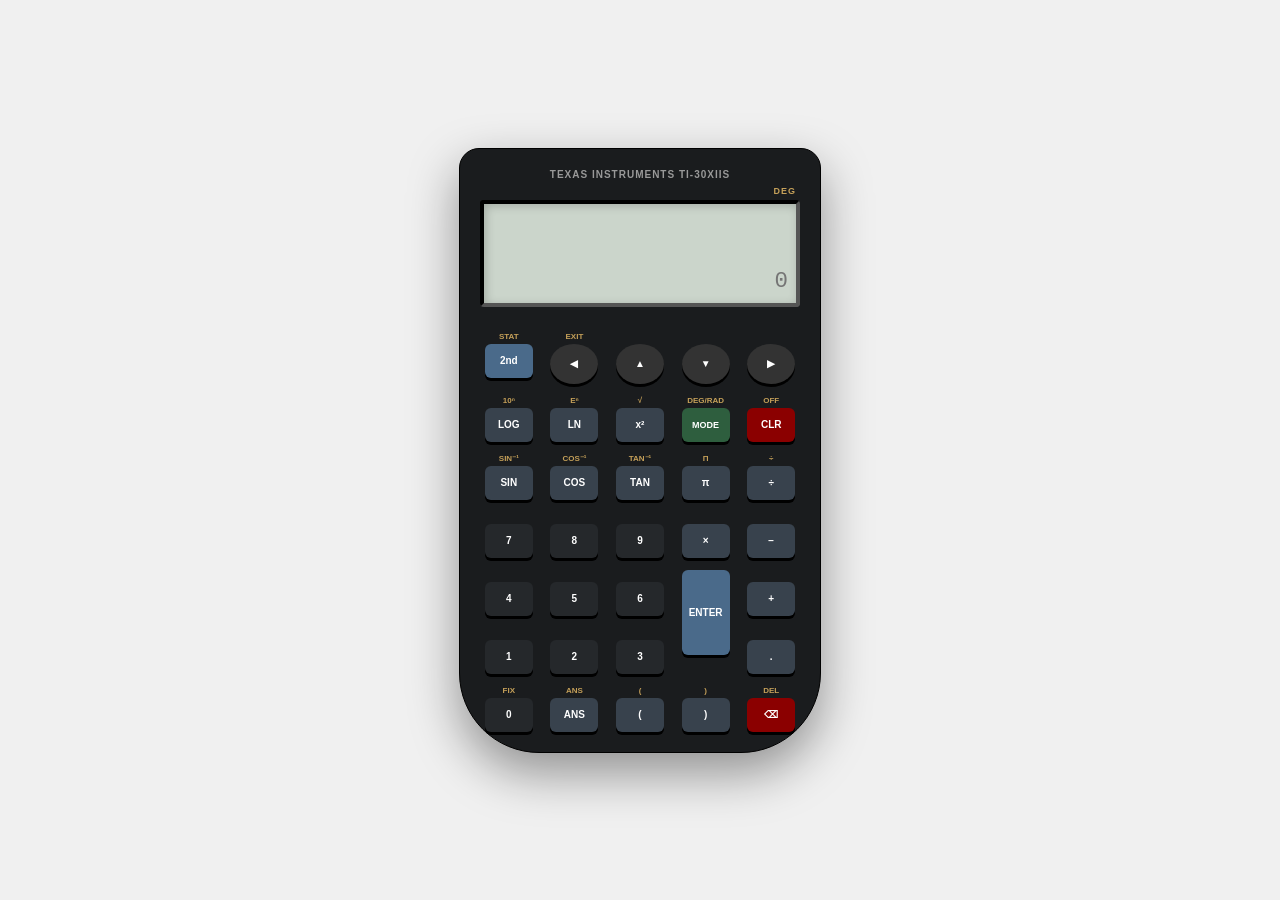
<file: index.html>
<!DOCTYPE html>
<html lang="en">
<head>
    <meta charset="UTF-8">
    <meta name="viewport" content="width=device-width, initial-scale=1.0">
    <title>Scientific Calculator</title>
    <style>
        :root {
            --bg-color: #f0f0f0;
            --calc-body: #1a1c1e;
            --screen-bg: #cbd5cb;
            --btn-blue: #4a6a8a;
            --btn-dark: #25282b;
            --btn-op: #38424d;
            --text-gold: #c5a059;
        }

        body {
            margin: 0;
            background-color: var(--bg-color);
            display: flex;
            justify-content: center;
            align-items: center;
            height: 100vh;
            font-family: Arial, sans-serif;
        }

        .calculator {
            background-color: var(--calc-body);
            width: 320px;
            padding: 20px;
            border-radius: 20px 20px 80px 80px;
            box-shadow: 0 20px 50px rgba(0,0,0,0.4);
            border: 1px solid #000;
            position: relative;
        }

        .brand-header {
            text-align: center;
            color: #999;
            font-size: 10px;
            font-weight: bold;
            letter-spacing: 1px;
            margin-bottom: 6px;
        }

        /* DEG/RAD indicator */
        #mode-indicator {
            text-align: right;
            font-size: 9px;
            color: var(--text-gold);
            font-weight: bold;
            letter-spacing: 1px;
            padding-right: 4px;
            margin-bottom: 4px;
        }

        #display-container {
            background-color: var(--screen-bg);
            border: 4px inset #555;
            border-radius: 4px;
            padding: 6px 10px 8px;
            height: 85px;
            margin-bottom: 25px;
            box-shadow: inset 2px 2px 10px rgba(0,0,0,0.2);
            display: flex;
            flex-direction: column;
            justify-content: space-between;
        }

        /* History line above main display */
        #history-line {
            font-family: 'Courier New', monospace;
            font-size: 0.72rem;
            color: #555;
            text-align: right;
            height: 16px;
            overflow: hidden;
            white-space: nowrap;
        }

        #display {
            width: 100%;
            border: none;
            background: transparent;
            text-align: right;
            font-family: 'Courier New', monospace;
            font-size: 1.4rem;
            color: #1a1a1a;
            outline: none;
        }

        .btn-grid {
            display: grid;
            grid-template-columns: repeat(5, 1fr);
            gap: 12px 8px;
        }

        .btn-wrapper {
            display: flex;
            flex-direction: column;
            align-items: center;
        }

        .sec-function {
            font-size: 8px;
            color: var(--text-gold);
            margin-bottom: 2px;
            height: 10px;
            font-weight: bold;
            text-transform: uppercase;
        }

        button.calc-btn {
            width: 48px;
            height: 34px;
            border-radius: 6px;
            border: none;
            color: white;
            font-size: 10px;
            font-weight: bold;
            cursor: pointer;
            box-shadow: 0 3px 0 #000;
            background-color: var(--btn-dark);
            transition: 0.1s;
        }

        button.calc-btn:active {
            transform: translateY(2px);
            box-shadow: 0 1px 0 #000;
        }

        .nav-btn {
            border-radius: 50% !important;
            height: 40px !important;
            background-color: #333 !important;
        }

        .blue-btn  { background-color: var(--btn-blue) !important; }
        .op-btn    { background-color: var(--btn-op) !important; }
        .clr-btn   { background-color: #8b0000 !important; }
        .mode-btn  { background-color: #2e5e3e !important; font-size: 9px !important; }

        /* HUB STYLES */
        #hub-container {
            display: none;
            background: #0b0b0b;
            min-height: 100vh;
            color: white;
            position: fixed;
            inset: 0;
            z-index: 9999;
            font-family: sans-serif;
            overflow-y: auto;
        }

        #top-nav {
            background: #1a1a1a;
            padding: 15px;
            text-align: center;
            border-bottom: 1px solid #333;
        }

        #game-grid {
            display: grid;
            grid-template-columns: repeat(auto-fill, minmax(140px, 1fr));
            gap: 15px;
            padding: 20px;
        }

        .game-card {
            background: #222;
            padding: 20px;
            border-radius: 10px;
            text-align: center;
            cursor: pointer;
            border: 1px solid #444;
        }

        .game-card:hover { border-color: #00ffcc; }

        #player { display: none; position: fixed; inset: 0; background: #000; z-index: 10000; }
        iframe   { width: 100%; height: 100%; border: none; }
        #close-btn {
            position: fixed; top: 10px; right: 10px; z-index: 10001;
            padding: 10px; background: red; color: white; border: none;
            cursor: pointer; border-radius: 5px; font-weight: bold;
        }
    </style>
</head>
<body>

<div id="calc-ui">
    <div class="calculator">
        <div class="brand-header">TEXAS INSTRUMENTS TI-30XIIS</div>
        <div id="mode-indicator">DEG</div>
        <div id="display-container">
            <div id="history-line"></div>
            <input type="text" id="display" placeholder="0" readonly>
        </div>

        <div class="btn-grid">

            <!-- Row 1: 2nd + nav -->
            <div class="btn-wrapper"><div class="sec-function">STAT</div><button class="calc-btn blue-btn" onclick="toggle2nd()">2nd</button></div>
            <div class="btn-wrapper"><div class="sec-function">EXIT</div><button class="calc-btn nav-btn" onclick="historyBack()">◀</button></div>
            <div class="btn-wrapper"><div class="sec-function"></div><button class="calc-btn nav-btn">▲</button></div>
            <div class="btn-wrapper"><div class="sec-function"></div><button class="calc-btn nav-btn">▼</button></div>
            <div class="btn-wrapper"><div class="sec-function"></div><button class="calc-btn nav-btn">▶</button></div>

            <!-- Row 2: LOG LN x² ^ CLR -->
            <div class="btn-wrapper"><div class="sec-function">10ⁿ</div><button class="calc-btn op-btn" id="btn-log" onclick="mathFunc('log')">LOG</button></div>
            <div class="btn-wrapper"><div class="sec-function">eⁿ</div><button class="calc-btn op-btn" onclick="mathFunc('ln')">LN</button></div>
            <div class="btn-wrapper"><div class="sec-function">√</div><button class="calc-btn op-btn" id="btn-sq" onclick="mathFunc('sq')">x²</button></div>
            <div class="btn-wrapper"><div class="sec-function">DEG/RAD</div><button class="calc-btn mode-btn" onclick="toggleMode()">MODE</button></div>
            <div class="btn-wrapper"><div class="sec-function">OFF</div><button class="calc-btn clr-btn" onclick="clearDisplay()">CLR</button></div>

            <!-- Row 3: SIN COS TAN π ÷ -->
            <div class="btn-wrapper"><div class="sec-function">sin⁻¹</div><button class="calc-btn op-btn" id="btn-sin" onclick="mathFunc('sin')">SIN</button></div>
            <div class="btn-wrapper"><div class="sec-function">cos⁻¹</div><button class="calc-btn op-btn" id="btn-cos" onclick="mathFunc('cos')">COS</button></div>
            <div class="btn-wrapper"><div class="sec-function">tan⁻¹</div><button class="calc-btn op-btn" id="btn-tan" onclick="mathFunc('tan')">TAN</button></div>
            <div class="btn-wrapper"><div class="sec-function">π</div><button class="calc-btn op-btn" onclick="mathFunc('pi')">π</button></div>
            <div class="btn-wrapper"><div class="sec-function">÷</div><button class="calc-btn op-btn" onclick="appendToDisplay('/')">÷</button></div>

            <!-- Row 4: 7 8 9 × − -->
            <div class="btn-wrapper"><div class="sec-function"></div><button class="calc-btn" onclick="appendToDisplay('7')">7</button></div>
            <div class="btn-wrapper"><div class="sec-function"></div><button class="calc-btn" onclick="appendToDisplay('8')">8</button></div>
            <div class="btn-wrapper"><div class="sec-function"></div><button class="calc-btn" onclick="appendToDisplay('9')">9</button></div>
            <div class="btn-wrapper"><div class="sec-function"></div><button class="calc-btn op-btn" onclick="appendToDisplay('*')">×</button></div>
            <div class="btn-wrapper"><div class="sec-function"></div><button class="calc-btn op-btn" onclick="appendToDisplay('-')">−</button></div>

            <!-- Row 5: 4 5 6 ENTER + -->
            <div class="btn-wrapper"><div class="sec-function"></div><button class="calc-btn" onclick="appendToDisplay('4')">4</button></div>
            <div class="btn-wrapper"><div class="sec-function"></div><button class="calc-btn" onclick="appendToDisplay('5')">5</button></div>
            <div class="btn-wrapper"><div class="sec-function"></div><button class="calc-btn" onclick="appendToDisplay('6')">6</button></div>
            <div class="btn-wrapper"><div class="sec-function"></div><button class="calc-btn blue-btn" onclick="calculate()" style="height:85px; position:absolute; z-index:10;">ENTER</button></div>
            <div class="btn-wrapper"><div class="sec-function"></div><button class="calc-btn op-btn" onclick="appendToDisplay('+')">+</button></div>

            <!-- Row 6: 1 2 3 [gap] . -->
            <div class="btn-wrapper"><div class="sec-function"></div><button class="calc-btn" onclick="appendToDisplay('1')">1</button></div>
            <div class="btn-wrapper"><div class="sec-function"></div><button class="calc-btn" onclick="appendToDisplay('2')">2</button></div>
            <div class="btn-wrapper"><div class="sec-function"></div><button class="calc-btn" onclick="appendToDisplay('3')">3</button></div>
            <div class="btn-wrapper"></div>
            <div class="btn-wrapper"><div class="sec-function"></div><button class="calc-btn op-btn" onclick="appendToDisplay('.')">.</button></div>

            <!-- Row 7: 0 ANS ) ⌫ -->
            <div class="btn-wrapper"><div class="sec-function">FIX</div><button class="calc-btn" onclick="appendToDisplay('0')">0</button></div>
            <div class="btn-wrapper"><div class="sec-function">ANS</div><button class="calc-btn op-btn" onclick="insertAns()">ANS</button></div>
            <div class="btn-wrapper"><div class="sec-function">(</div><button class="calc-btn op-btn" onclick="appendToDisplay('(')">(</button></div>
            <div class="btn-wrapper"><div class="sec-function">)</div><button class="calc-btn op-btn" onclick="appendToDisplay(')')">)</button></div>
            <div class="btn-wrapper"><div class="sec-function">DEL</div><button class="calc-btn clr-btn" onclick="backspace()">⌫</button></div>

        </div>
    </div>
</div>

<div id="hub-container">
    <div id="top-nav"><h2>System Database Cache</h2></div>
    <div id="game-grid"></div>
</div>

<div id="player">
    <button id="close-btn" onclick="closeGame()">EXIT SESSION</button>
    <iframe id="frame"></iframe>
</div>

<script>
    const display     = document.getElementById('display');
    const historyLine = document.getElementById('history-line');
    const modeIndicator = document.getElementById('mode-indicator');
    const hub    = document.getElementById('hub-container');
    const calcUI = document.getElementById('calc-ui');

    let lastAnswer = null;
    let isDegree   = true;   // true = DEG, false = RAD
    let is2nd      = false;  // 2nd function toggle
    let calcHistory = [];    // list of past expressions

    // ── helpers ──────────────────────────────────────────────────────────────
    function appendToDisplay(v) { display.value += v; }

    function clearDisplay() {
        display.value   = "";
        historyLine.textContent = "";
    }

    function backspace() {
        display.value = display.value.slice(0, -1);
    }

    function insertAns() {
        if (lastAnswer !== null) appendToDisplay(lastAnswer);
    }

    // ── DEG / RAD toggle ─────────────────────────────────────────────────────
    function toggleMode() {
        isDegree = !isDegree;
        modeIndicator.textContent = isDegree ? "DEG" : "RAD";
    }

    // ── 2nd function toggle ───────────────────────────────────────────────────
    function toggle2nd() {
        is2nd = !is2nd;
        document.getElementById('btn-sin').textContent = is2nd ? 'sin⁻¹' : 'SIN';
        document.getElementById('btn-cos').textContent = is2nd ? 'cos⁻¹' : 'COS';
        document.getElementById('btn-tan').textContent = is2nd ? 'tan⁻¹' : 'TAN';
        document.getElementById('btn-sq').textContent  = is2nd ? '√'     : 'x²';
        document.getElementById('btn-log').textContent = is2nd ? '10ⁿ'   : 'LOG';
        // highlight 2nd button
        document.querySelector('.blue-btn').style.outline = is2nd ? '2px solid #c5a059' : 'none';
    }

    // ── math functions ────────────────────────────────────────────────────────
    function toRad(deg)  { return deg * (Math.PI / 180); }
    function toDeg(rad)  { return rad * (180 / Math.PI); }

    function mathFunc(type) {
        let val = parseFloat(display.value) || 0;

        if (is2nd) {
            // inverse trig → always returns degrees
            if (type === 'sin') { display.value = toDeg(Math.asin(val)).toFixed(4); }
            if (type === 'cos') { display.value = toDeg(Math.acos(val)).toFixed(4); }
            if (type === 'tan') { display.value = toDeg(Math.atan(val)).toFixed(4); }
            if (type === 'sq')  { display.value = Math.sqrt(val).toFixed(4); }
            if (type === 'log') { display.value = Math.pow(10, val).toFixed(4); }
            toggle2nd(); // reset 2nd
            return;
        }

        if (type === 'log') { display.value = Math.log10(val).toFixed(4); }
        if (type === 'ln')  { display.value = Math.log(val).toFixed(4); }
        if (type === 'sq')  { display.value = Math.pow(val, 2); }
        if (type === 'pi')  { display.value += Math.PI.toFixed(8); }

        // trig: convert if in degree mode
        if (type === 'sin') { display.value = Math.sin(isDegree ? toRad(val) : val).toFixed(8); }
        if (type === 'cos') { display.value = Math.cos(isDegree ? toRad(val) : val).toFixed(8); }
        if (type === 'tan') { display.value = Math.tan(isDegree ? toRad(val) : val).toFixed(8); }
    }

    // ── history navigation ────────────────────────────────────────────────────
    let historyIndex = -1;

    function historyBack() {
        if (calcHistory.length === 0) return;
        historyIndex = Math.min(historyIndex + 1, calcHistory.length - 1);
        display.value = calcHistory[calcHistory.length - 1 - historyIndex].expr;
    }

    // ── calculate ─────────────────────────────────────────────────────────────
    function calculate() {
        const isLocked = localStorage.getItem('calculatorLocked') === 'true';

        if (display.value === "1234") {
            if (isLocked) {
                alert("Error: System Diagnostic Disabled by Administrator.");
                clearDisplay();
            } else {
                if (confirm("Warning: you are now Access local server cache, press ok to Access local server cache")) {
                    openHub();
                } else {
                    clearDisplay();
                }
            }
            return;
        }

        try {
            const expr = display.value.replace(/×/g, '*').replace(/÷/g, '/').replace(/\*\*/g, '**');
            const result = eval(expr);
            historyLine.textContent = display.value + " =";
            calcHistory.push({ expr: display.value, result });
            historyIndex = -1;
            lastAnswer = result;
            display.value = result;
        } catch {
            display.value = "Error";
        }
    }

    // ── keyboard support ──────────────────────────────────────────────────────
    window.addEventListener('keydown', (e) => {
        if (e.key === "Escape") { location.reload(); return; }
        if (hub.style.display === "block") return;

        if ((e.key >= '0' && e.key <= '9') || e.key === '.' || e.key === '(' || e.key === ')') {
            appendToDisplay(e.key);
        } else if (['+', '-', '*', '/'].includes(e.key)) {
            appendToDisplay(e.key);
        } else if (e.key === 'Enter') {
            calculate();
        } else if (e.key === 'Backspace') {
            backspace();
        } else if (e.key === 'c' || e.key === 'C') {
            clearDisplay();
        }
    });

    // ── hub ───────────────────────────────────────────────────────────────────
    async function openHub() {
        calcUI.style.display = "none";
        hub.style.display    = "block";
        try {
            const res   = await fetch('games.json');
            const games = await res.json();
            const grid  = document.getElementById('game-grid');
            grid.innerHTML = "";
            games.forEach(g => {
                const div       = document.createElement('div');
                div.className   = "game-card";
                div.innerHTML   = `<div style="font-size:11px;color:#888;margin-bottom:6px">${g.cat}</div><div>${g.name}</div>`;
                div.onclick = () => {
                    document.getElementById('player').style.display = "block";
                    document.getElementById('frame').src = g.url;
                };
                grid.appendChild(div);
            });
        } catch (e) { alert("Error: Cache not found."); }
    }

    function closeGame() {
        document.getElementById('player').style.display = "none";
        document.getElementById('frame').src = "";
    }
</script>
</body>
</html>
</file>
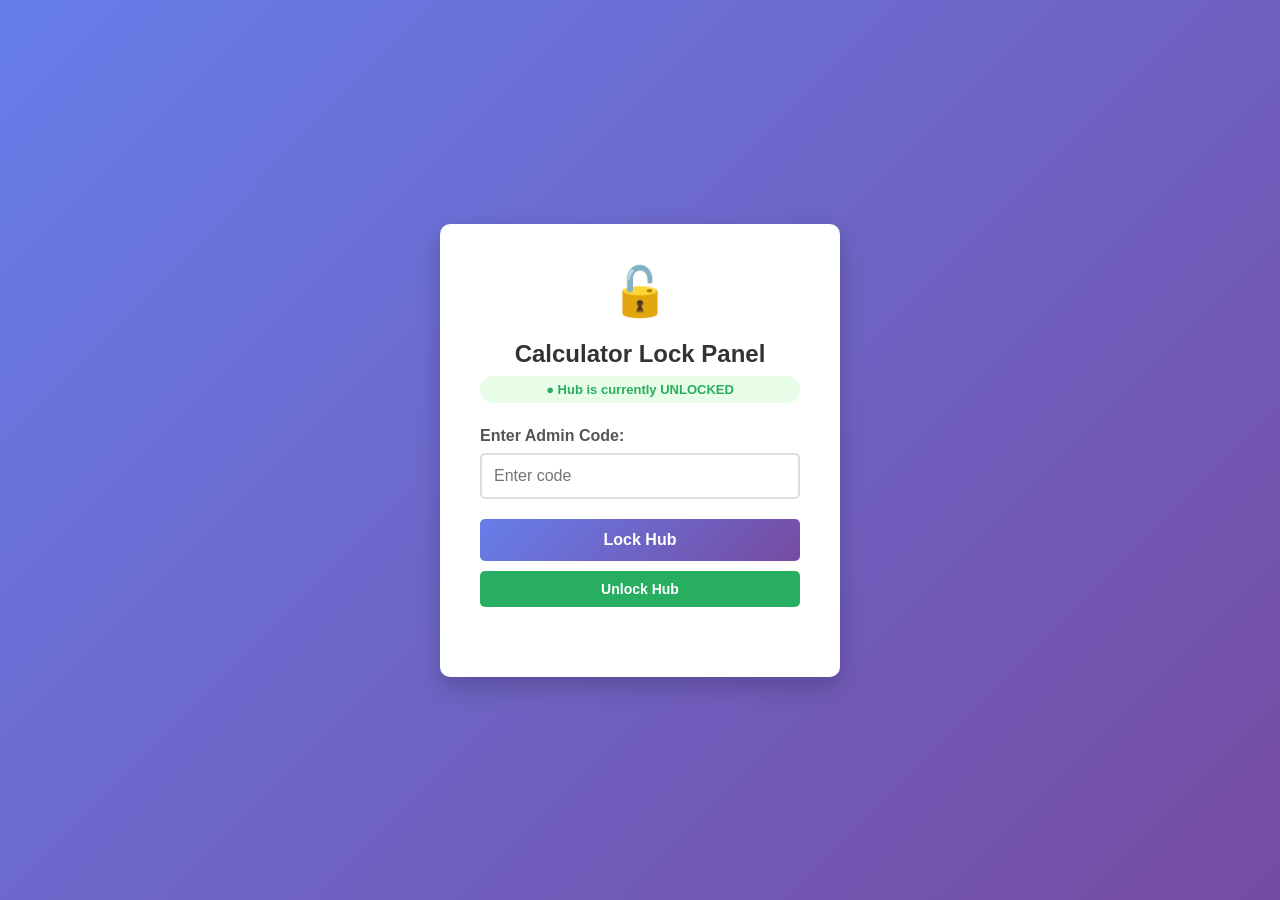
<file: panel.html>
<!DOCTYPE html>
<html lang="en">
<head>
    <meta charset="UTF-8">
    <meta name="viewport" content="width=device-width, initial-scale=1.0">
    <title>Lock Panel</title>
    <style>
        * { margin: 0; padding: 0; box-sizing: border-box; }

        body {
            display: flex;
            justify-content: center;
            align-items: center;
            height: 100vh;
            background: linear-gradient(135deg, #667eea 0%, #764ba2 100%);
            font-family: Arial, sans-serif;
        }

        .lock-panel {
            background: white;
            padding: 40px;
            border-radius: 10px;
            box-shadow: 0 10px 25px rgba(0,0,0,0.2);
            width: 100%;
            max-width: 400px;
        }

        .lock-icon { text-align: center; font-size: 48px; margin-bottom: 20px; }

        .lock-panel h2 {
            text-align: center;
            color: #333;
            margin-bottom: 8px;
            font-size: 24px;
        }

        #status-badge {
            text-align: center;
            margin-bottom: 24px;
            font-size: 13px;
            font-weight: bold;
            padding: 6px 12px;
            border-radius: 20px;
            display: inline-block;
            width: 100%;
        }

        .badge-locked   { background: #fde8e8; color: #c0392b; }
        .badge-unlocked { background: #e8fde8; color: #27ae60; }

        .form-group { margin-bottom: 20px; }

        .form-group label {
            display: block;
            margin-bottom: 8px;
            color: #555;
            font-weight: bold;
        }

        .form-group input {
            width: 100%;
            padding: 12px;
            border: 2px solid #ddd;
            border-radius: 5px;
            font-size: 16px;
            transition: border-color 0.3s;
        }

        .form-group input:focus { outline: none; border-color: #667eea; }

        .lock-btn {
            width: 100%;
            padding: 12px;
            background: linear-gradient(135deg, #667eea 0%, #764ba2 100%);
            color: white;
            border: none;
            border-radius: 5px;
            font-size: 16px;
            font-weight: bold;
            cursor: pointer;
            transition: transform 0.2s;
            margin-bottom: 10px;
        }

        .lock-btn:hover  { transform: translateY(-2px); }
        .lock-btn:active { transform: translateY(0); }

        .unlock-btn {
            width: 100%;
            padding: 10px;
            background: #27ae60;
            color: white;
            border: none;
            border-radius: 5px;
            font-size: 14px;
            font-weight: bold;
            cursor: pointer;
            transition: transform 0.2s;
        }

        .unlock-btn:hover { transform: translateY(-2px); }

        #message {
            text-align: center;
            margin-top: 12px;
            font-size: 13px;
            min-height: 18px;
        }

        .msg-error   { color: #c0392b; }
        .msg-success { color: #27ae60; }
    </style>
</head>
<body>
    <div class="lock-panel">
        <div class="lock-icon" id="lock-icon">🔒</div>
        <h2 id="panel-title">Calculator Lock Panel</h2>
        <div id="status-badge" class="badge-locked">● Hub is currently LOCKED</div>

        <div class="form-group">
            <label for="password">Enter Admin Code:</label>
            <input type="password" id="password" placeholder="Enter code" autocomplete="off">
        </div>

        <button class="lock-btn" onclick="handleLock()">Lock Hub</button>
        <button class="unlock-btn" onclick="handleUnlock()">Unlock Hub</button>

        <div id="message"></div>
    </div>

    <script>
        const LOCK_CODE   = '3421';
        const statusBadge = document.getElementById('status-badge');
        const lockIcon    = document.getElementById('lock-icon');
        const msgEl       = document.getElementById('message');

        function updateStatus() {
            const locked = localStorage.getItem('calculatorLocked') === 'true';
            if (locked) {
                statusBadge.textContent = '● Hub is currently LOCKED';
                statusBadge.className   = 'badge-locked';
                lockIcon.textContent    = '🔒';
            } else {
                statusBadge.textContent = '● Hub is currently UNLOCKED';
                statusBadge.className   = 'badge-unlocked';
                lockIcon.textContent    = '🔓';
            }
        }

        function showMsg(text, type) {
            msgEl.textContent = text;
            msgEl.className   = type === 'error' ? 'msg-error' : 'msg-success';
            setTimeout(() => { msgEl.textContent = ''; }, 3000);
        }

        function handleLock() {
            const pw = document.getElementById('password').value;
            if (pw === LOCK_CODE) {
                localStorage.setItem('calculatorLocked', 'true');
                updateStatus();
                showMsg('Hub locked successfully.', 'success');
            } else {
                showMsg('Incorrect code.', 'error');
            }
            document.getElementById('password').value = '';
        }

        function handleUnlock() {
            const pw = document.getElementById('password').value;
            if (pw === LOCK_CODE) {
                localStorage.setItem('calculatorLocked', 'false');
                updateStatus();
                showMsg('Hub unlocked successfully.', 'success');
            } else {
                showMsg('Incorrect code.', 'error');
            }
            document.getElementById('password').value = '';
        }

        // Set initial status on load
        updateStatus();
    </script>
</body>
</html>
</file>
